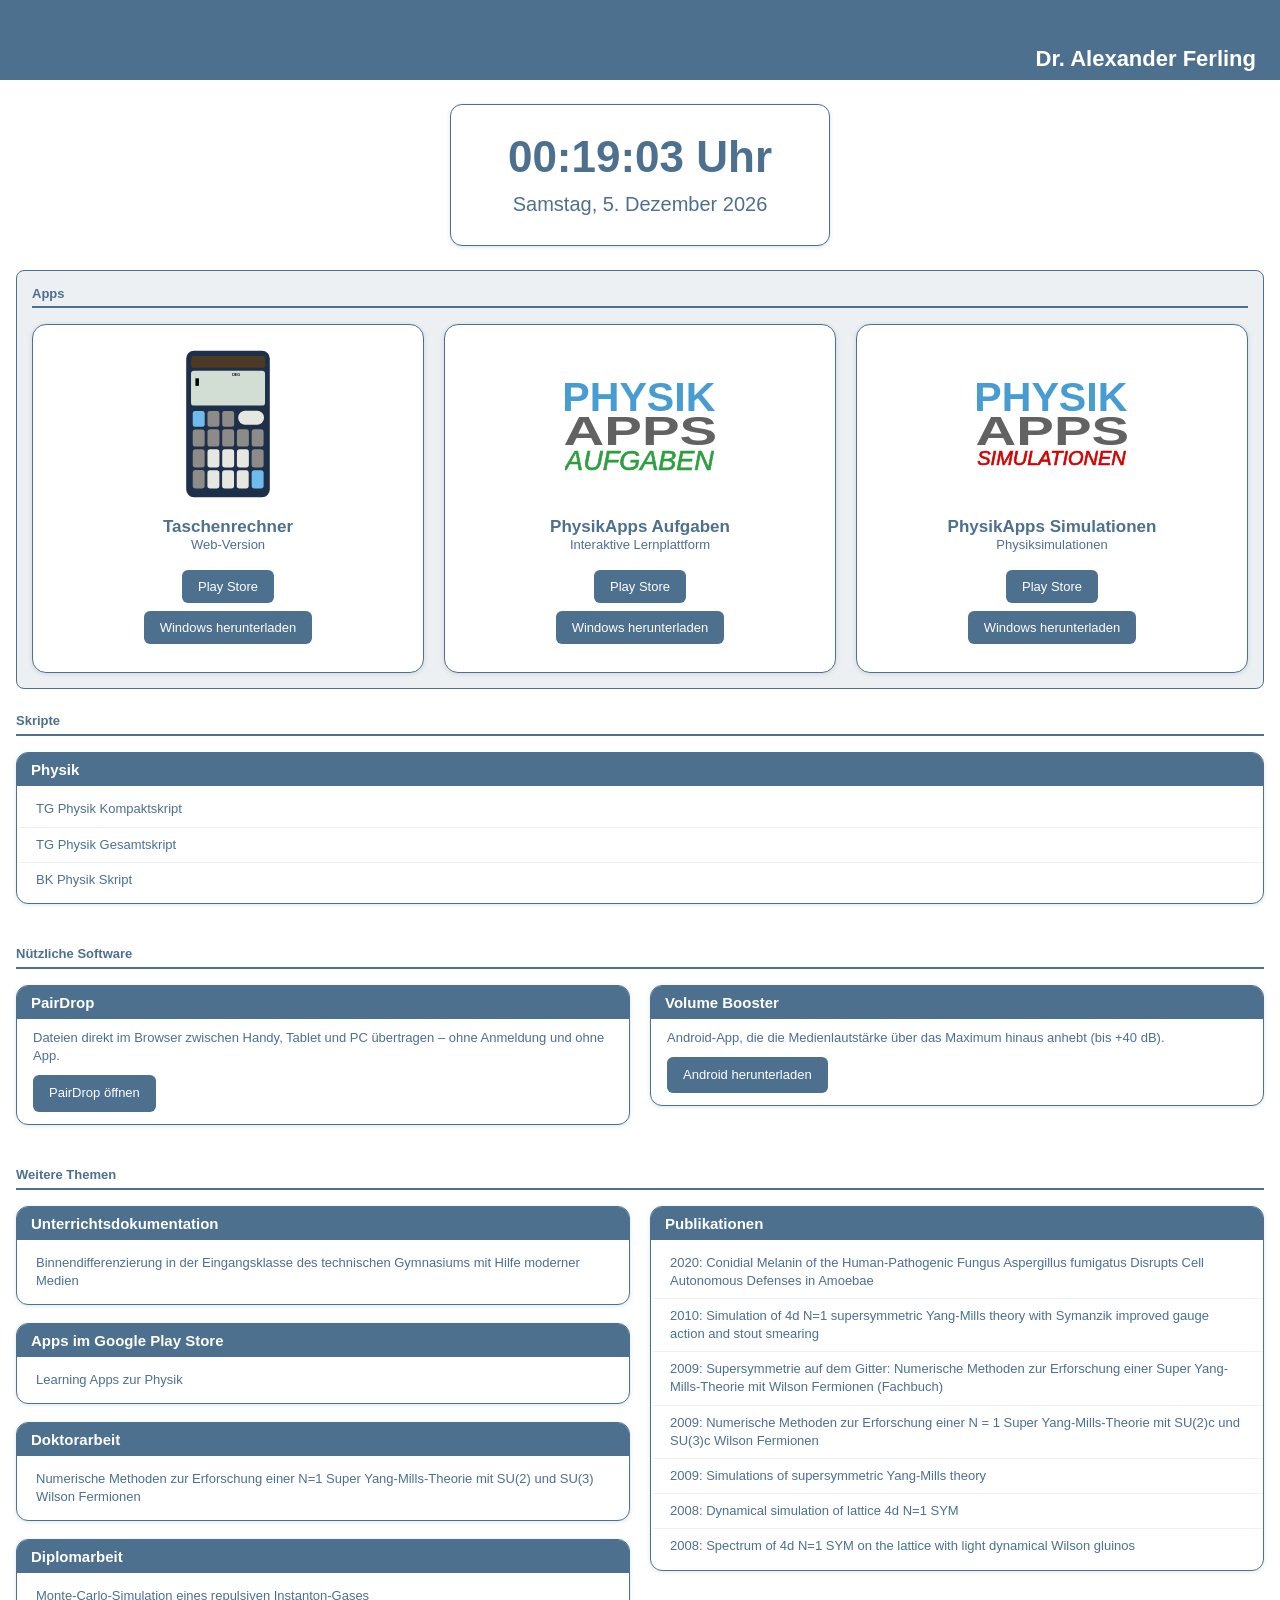
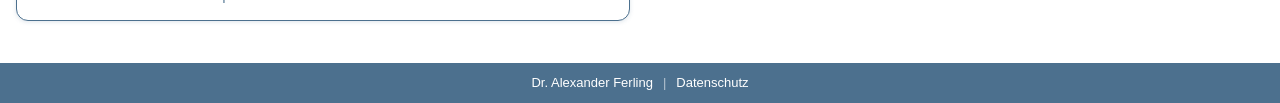
<file: index.html>
<!DOCTYPE html>
<html lang="de">
<head>
    <meta http-equiv="content-type" content="text/html; charset=UTF-8"><link rel="shortcut icon" href="html-assets/favicon.png" type="image/vnd.microsoft.icon">
    <meta charset="UTF-8">
    <meta name="viewport" content="width=device-width, initial-scale=1.0">
    <meta http-equiv="cache-control" content="no-cache">
    <title>Dr. Alexander Ferling</title>
    <!-- Styles der Dreikörper-Simulation -->
    <link href="./SIM_3Body/styles_startseite.css" rel="stylesheet" media="screen">
    <style>
        * { box-sizing: border-box; }
        body {
            margin: 0;
            padding: 0;
            font-family: Verdana, Arial, Geneva, Helvetica, sans-serif;
            color: #333;
            background: #ffffff;
        }

        /* Blaue Kopfleiste (bleibt beim Scrollen oben) */
        .site-header {
            position: sticky;
            top: 0;
            z-index: 1000;
            background-color: #4c708e;
            height: 80px;
            display: flex;
            align-items: flex-end;
            justify-content: flex-end;
            padding: 0 24px 8px 0;
        }
        .site-header .name {
            color: #ffffff;
            font-weight: bold;
            font-size: 22px;
            font-family: Verdana, Arial, Geneva, Helvetica, sans-serif;
        }

        /* Simulation: volle Breite, skaliert mit dem Fenster / Zoom */
        .sim-wrap {
            width: 100%;
            overflow: hidden;
        }
        .sim-wrap .ThreeBodyProblem-container { width: 100%; position: relative; }
        /* Canvas absolut an den Container-Ursprung binden, damit die Pfade
           (in Canvas-Koordinaten) und die Himmelskörper (absolut zum Container
           positioniert) exakt denselben Nullpunkt verwenden. Sonst sitzen die
           Planeten leicht neben der Spitze ihrer Bahn. */
        .sim-wrap .ThreeBodyProblem-canvas { width: 100%; position: absolute; top: 0; left: 0; }

        /* Apps-Kasten */
        .apps-section {
            background-color: #edf0f3;
            border: 1px solid #4c708e;
            padding: 15px;
            margin: 24px 16px;
            border-radius: 8px;
        }
        .apps-section > h2 {
            color: #4c708e;
            border-bottom: 2px solid #4c708e;
            padding-bottom: 5px;
            margin-top: 0;
        }
        .apps-grid {
            display: flex;
            flex-wrap: wrap;
            gap: 20px;
            margin-top: 16px;
        }
        /* Spalte, damit die Kachel die volle (fuer alle gleiche) Zellenhoehe fuellt */
        .app-card-cell { flex: 1 1 240px; display: flex; flex-direction: column; }
        .app-tile {
            background-color: #ffffff;
            border: 1px solid #4c708e;
            border-radius: 14px;
            padding: 24px 18px;
            box-shadow: 0 1px 5px rgba(76,112,142,0.2);
            min-height: 320px;
            text-align: center;
            flex: 1 1 auto;
        }
        .app-tile img { width: 150px; height: 150px; display: inline-block; }
        .app-tile .app-title { color: #4c708e; font-weight: bold; font-size: 17px; margin-top: 14px; }
        .app-tile .app-sub { font-size: 13px; color: #4c708e; }
        .app-btn {
            display: inline-block;
            margin: 4px;
            padding: 9px 16px;
            background-color: #4c708e;
            color: #ffffff;
            text-decoration: none;
            border-radius: 6px;
            font-size: 13px;
        }
        .app-btn:hover { background-color: #3c5b74; }
        a.app-link { text-decoration: none; display: flex; flex: 1 1 auto; }

        /* Inhaltsbereich */
        .content { margin: 24px 16px; }
        .content > h2 {
            color: #4c708e;
            border-bottom: 2px solid #4c708e;
            padding-bottom: 6px;
        }
        .themes {
            display: flex;
            flex-wrap: wrap;
            gap: 20px;
            align-items: flex-start;
            margin-top: 16px;
        }
        .theme-col { flex: 1 1 360px; min-width: 300px; }
        .theme-card {
            background: #ffffff;
            border: 1px solid #4c708e;
            border-radius: 12px;
            box-shadow: 0 1px 4px rgba(76,112,142,0.18);
            margin-bottom: 18px;
            overflow: hidden;
        }
        .theme-card h3 {
            margin: 0;
            background: #4c708e;
            color: #ffffff;
            font-size: 15px;
            padding: 10px 14px;
            font-weight: bold;
        }
        .theme-card ul { list-style: none; margin: 0; padding: 6px 0; }
        .theme-card li { margin: 0; }
        .theme-card li a {
            display: block;
            padding: 8px 16px;
            color: #4c708e;
            text-decoration: none;
            font-size: 13px;
            line-height: 1.4;
            border-left: 3px solid transparent;
            transition: background .12s;
        }
        .theme-card li a:hover { background: #edf0f3; border-left: 3px solid #4c708e; }
        .theme-card li + li a { border-top: 1px solid #eef2f5; }
        .theme-card .tool-body { padding: 10px 16px 12px; font-size: 13px; color: #4c708e; line-height: 1.4; }
        .theme-card .tool-body .app-btn { margin: 10px 0 0; }

        /* Blaue Fußleiste */
        .site-footer {
            background-color: #4c708e;
            height: 40px;
            display: flex;
            align-items: center;
            justify-content: center;
            color: #ffffff;
            font-size: 13px;
        }
        .site-footer a {
            color: #ffffff;
            text-decoration: none;
        }
        .site-footer a:hover { text-decoration: underline; }
        .site-footer .trenner { margin: 0 10px; opacity: 0.6; }
    </style>
</head>
<body>
    <!-- Kopf -->
    <div class="site-header">
        <span class="name">Dr. Alexander Ferling</span>
    </div>

    <!-- Uhr -->
    <div style="text-align: center; padding-top: 24px;">
        <button style="pointer-events: none; padding: 28px 48px; min-width: 380px; border: 1px solid #4c708e; background-color: #ffffff; border-radius: 12px; line-height: 1.5; box-shadow: 0 1px 4px rgba(76,112,142,0.2);">
            <span style="display: block; text-align: center; font-family: Verdana,Arial,Geneva,Helvetica,sans-serif;">
                <span id="uhrzeit" style="font-size: 44px; line-height: 1.1; font-weight: bold; color: #4c708e; display: block; white-space: nowrap;"></span>
                <span id="datum" style="font-size: 20px; line-height: 1.3; font-weight: normal; color: #4c708e; display: block; margin-top: 10px; white-space: nowrap;"></span>
            </span>
        </button>
    </div>
    <script>
    (function () {
        function zeigeUhrzeit() {
            var jetzt = new Date();
            // Europe/Berlin: stellt automatisch zwischen Winter- (CET) und Sommerzeit (CEST) um.
            var zeit = jetzt.toLocaleTimeString('de-DE', {
                timeZone: 'Europe/Berlin',
                hour: '2-digit',
                minute: '2-digit',
                second: '2-digit'
            });
            var datum = jetzt.toLocaleDateString('de-DE', {
                timeZone: 'Europe/Berlin',
                weekday: 'long',
                day: 'numeric',
                month: 'long',
                year: 'numeric'
            });
            var elZeit = document.getElementById('uhrzeit');
            var elDatum = document.getElementById('datum');
            if (elZeit) { elZeit.textContent = zeit + ' Uhr'; }
            if (elDatum) { elDatum.textContent = datum; }
        }
        zeigeUhrzeit();
        setInterval(zeigeUhrzeit, 1000);
    })();
    </script>

    <!-- Apps -->
    <div class="apps-section">
        <h2>Apps</h2>
        <div class="apps-grid">
            <!-- Schultaschenrechner -->
            <div class="app-card-cell">
                <div class="app-tile">
                    <a href="https://devlxf.github.io/taschenrechner/" target="_blank" title="Taschenrechner (Web-Version) öffnen">
                        <img src="./html-assets/Schultaschenrechner.svg" alt="Schultaschenrechner">
                    </a>
                    <div class="app-title">Taschenrechner</div>
                    <div class="app-sub" style="margin-bottom: 14px;">Web-Version</div>
                    <div><a class="app-btn" href="https://play.google.com/store/apps/details?id=com.alexanderferling.taschenrechner&amp;hl=de" target="_blank">Play Store</a></div>
                    <div><a class="app-btn" href="https://github.com/devlxf/taschenrechner/releases/latest/download/Taschenrechner.exe" target="_blank">Windows herunterladen</a></div>
                </div>
            </div>

            <!-- PhysikApps Aufgaben -->
            <div class="app-card-cell">
                <div class="app-tile">
                    <a href="https://devlxf.github.io/physikapps/" target="_blank" title="PhysikApps Aufgaben öffnen">
                        <img src="./html-assets/PhysikApps-Aufgaben.svg" alt="PhysikApps Aufgaben">
                    </a>
                    <div class="app-title">PhysikApps Aufgaben</div>
                    <div class="app-sub" style="margin-bottom: 14px;">Interaktive Lernplattform</div>
                    <div><a class="app-btn" href="https://play.google.com/store/apps/details?id=com.alexanderferling.physikapps&amp;hl=de" target="_blank">Play Store</a></div>
                    <div><a class="app-btn" href="https://github.com/devlxf/physikapps/releases/latest/download/PhysikApps-Aufgaben.exe" target="_blank">Windows herunterladen</a></div>
                </div>
            </div>

            <!-- PhysikApps Simulationen -->
            <div class="app-card-cell">
                <div class="app-tile">
                    <a href="https://devlxf.github.io/physikapps-simulationen/" target="_blank" title="PhysikApps Simulationen öffnen">
                        <img src="./html-assets/PhysikApps-Simulationen.svg" alt="PhysikApps Simulationen">
                    </a>
                    <div class="app-title">PhysikApps Simulationen</div>
                    <div class="app-sub" style="margin-bottom: 14px;">Physiksimulationen</div>
                    <div><a class="app-btn" href="https://play.google.com/store/apps/details?id=com.alexanderferling.neosim&amp;hl=de" target="_blank">Play Store</a></div>
                    <div><a class="app-btn" href="https://github.com/devlxf/physikapps-simulationen/releases/latest/download/PhysikApps-Simulationen.exe" target="_blank">Windows herunterladen</a></div>
                </div>
            </div>
        </div>
    </div>

    <!-- Skripte -->
    <div class="content">
        <h2>Skripte</h2>
        <div class="themes">
            <div class="theme-col">
                <div class="theme-card">
                    <h3>Physik</h3>
                    <ul>
                        <li><a href="https://github.com/devlxf/devlxf.github.io/releases/download/skripte/TG-Physik-Kompaktskript.pdf" title="PDF, 54 MB">TG Physik Kompaktskript</a></li>
                        <li><a href="https://github.com/devlxf/devlxf.github.io/releases/download/skripte/TG-Physik-Gesamtskript.pdf" title="PDF, 100 MB">TG Physik Gesamtskript</a></li>
                        <li><a href="https://github.com/devlxf/devlxf.github.io/releases/download/skripte/BK-Physik-Skript.pdf" title="PDF, 38 MB">BK Physik Skript</a></li>
                    </ul>
                </div>
            </div>
        </div>
    </div>

    <!-- Nützliche Software -->
    <div class="content">
        <h2>Nützliche Software</h2>
        <div class="themes">
            <div class="theme-col">
                <div class="theme-card">
                    <h3>PairDrop</h3>
                    <div class="tool-body">
                        Dateien direkt im Browser zwischen Handy, Tablet und PC übertragen – ohne Anmeldung und ohne App.
                        <div><a class="app-btn" href="https://pairdrop.net/" target="_blank">PairDrop öffnen</a></div>
                    </div>
                </div>
            </div>
            <div class="theme-col">
                <div class="theme-card">
                    <h3>Volume Booster</h3>
                    <div class="tool-body">
                        Android-App, die die Medienlautstärke über das Maximum hinaus anhebt (bis +40 dB).
                        <div><a class="app-btn" href="https://github.com/devlxf/devlxf.github.io/releases/download/software/VolumeBooster.apk" title="APK, 21 KB">Android herunterladen</a></div>
                    </div>
                </div>
            </div>
        </div>
    </div>

    <!-- Inhalt -->
    <div class="content">
        <h2>Weitere Themen</h2>
        <div class="themes">
            <div class="theme-col">
                <div class="theme-card">
                    <h3>Unterrichtsdokumentation</h3>
                    <ul>
                        <li><a href="./Files/Unterrichtsdokumentation.pdf" target="_blank">Binnendifferenzierung in der Eingangsklasse des technischen Gymnasiums mit Hilfe moderner Medien</a></li>
                    </ul>
                </div>
                <div class="theme-card">
                    <h3>Apps im Google Play Store</h3>
                    <ul>
                        <li><a href="https://play.google.com/store/apps/dev?id=7087839168759673845" target="_blank">Learning Apps zur Physik</a></li>
                    </ul>
                </div>
                <div class="theme-card">
                    <h3>Doktorarbeit</h3>
                    <ul>
                        <li><a href="./Files/diss_ferling.pdf" target="_top">Numerische Methoden zur Erforschung einer N=1 Super Yang-Mills-Theorie mit SU(2) und SU(3) Wilson Fermionen</a></li>
                    </ul>
                </div>
                <div class="theme-card">
                    <h3>Diplomarbeit</h3>
                    <ul>
                        <li><a href="./Files/ferling_diplom.pdf" target="_top">Monte-Carlo-Simulation eines repulsiven Instanton-Gases</a></li>
                    </ul>
                </div>
            </div>
            <div class="theme-col">
                <div class="theme-card">
                    <h3>Publikationen</h3>
                    <ul>
                        <li><a href="https://pubmed.ncbi.nlm.nih.gov/32457245/" target="_blank">2020: Conidial Melanin of the Human-Pathogenic Fungus Aspergillus fumigatus Disrupts Cell Autonomous Defenses in Amoebae</a></li>
                        <li><a href="http://arxiv.org/abs/1003.2073" target="_blank">2010: Simulation of 4d N=1 supersymmetric Yang-Mills theory with Symanzik improved gauge action and stout smearing</a></li>
                        <li><a href="http://www.amazon.de/Supersymmetrie-auf-dem-Gitter-Yang-Mills-Theorie/dp/3838110021/ref=sr_1_2?ie=UTF8&amp;s=books&amp;qid=1270497811&amp;sr=8-2" target="_blank">2009: Supersymmetrie auf dem Gitter: Numerische Methoden zur Erforschung einer Super Yang-Mills-Theorie mit Wilson Fermionen (Fachbuch)</a></li>
                        <li><a href="http://miami.uni-muenster.de/servlets/DocumentServlet?id=4844&amp;XSL.H_main=S_GLOBAL&amp;XSL.H_searchId=searchId" target="_blank">2009: Numerische Methoden zur Erforschung einer N = 1 Super Yang-Mills-Theorie mit SU(2)c und SU(3)c Wilson Fermionen</a></li>
                        <li><a href="http://arxiv.org/abs/0911.0595" target="_blank">2009: Simulations of supersymmetric Yang-Mills theory</a></li>
                        <li><a href="http://arxiv.org/abs/0811.1964" target="_blank">2008: Dynamical simulation of lattice 4d N=1 SYM</a></li>
                        <li><a href="http://arxiv.org/abs/0810.0144" target="_blank">2008: Spectrum of 4d N=1 SYM on the lattice with light dynamical Wilson gluinos</a></li>
                    </ul>
                </div>
            </div>
        </div>
    </div>

    <!-- Fuß -->
    <div class="site-footer">
        Dr. Alexander Ferling
        <span class="trenner">|</span>
        <a href="./datenschutz.html">Datenschutz</a>
    </div>
</body>
</html>
</file>
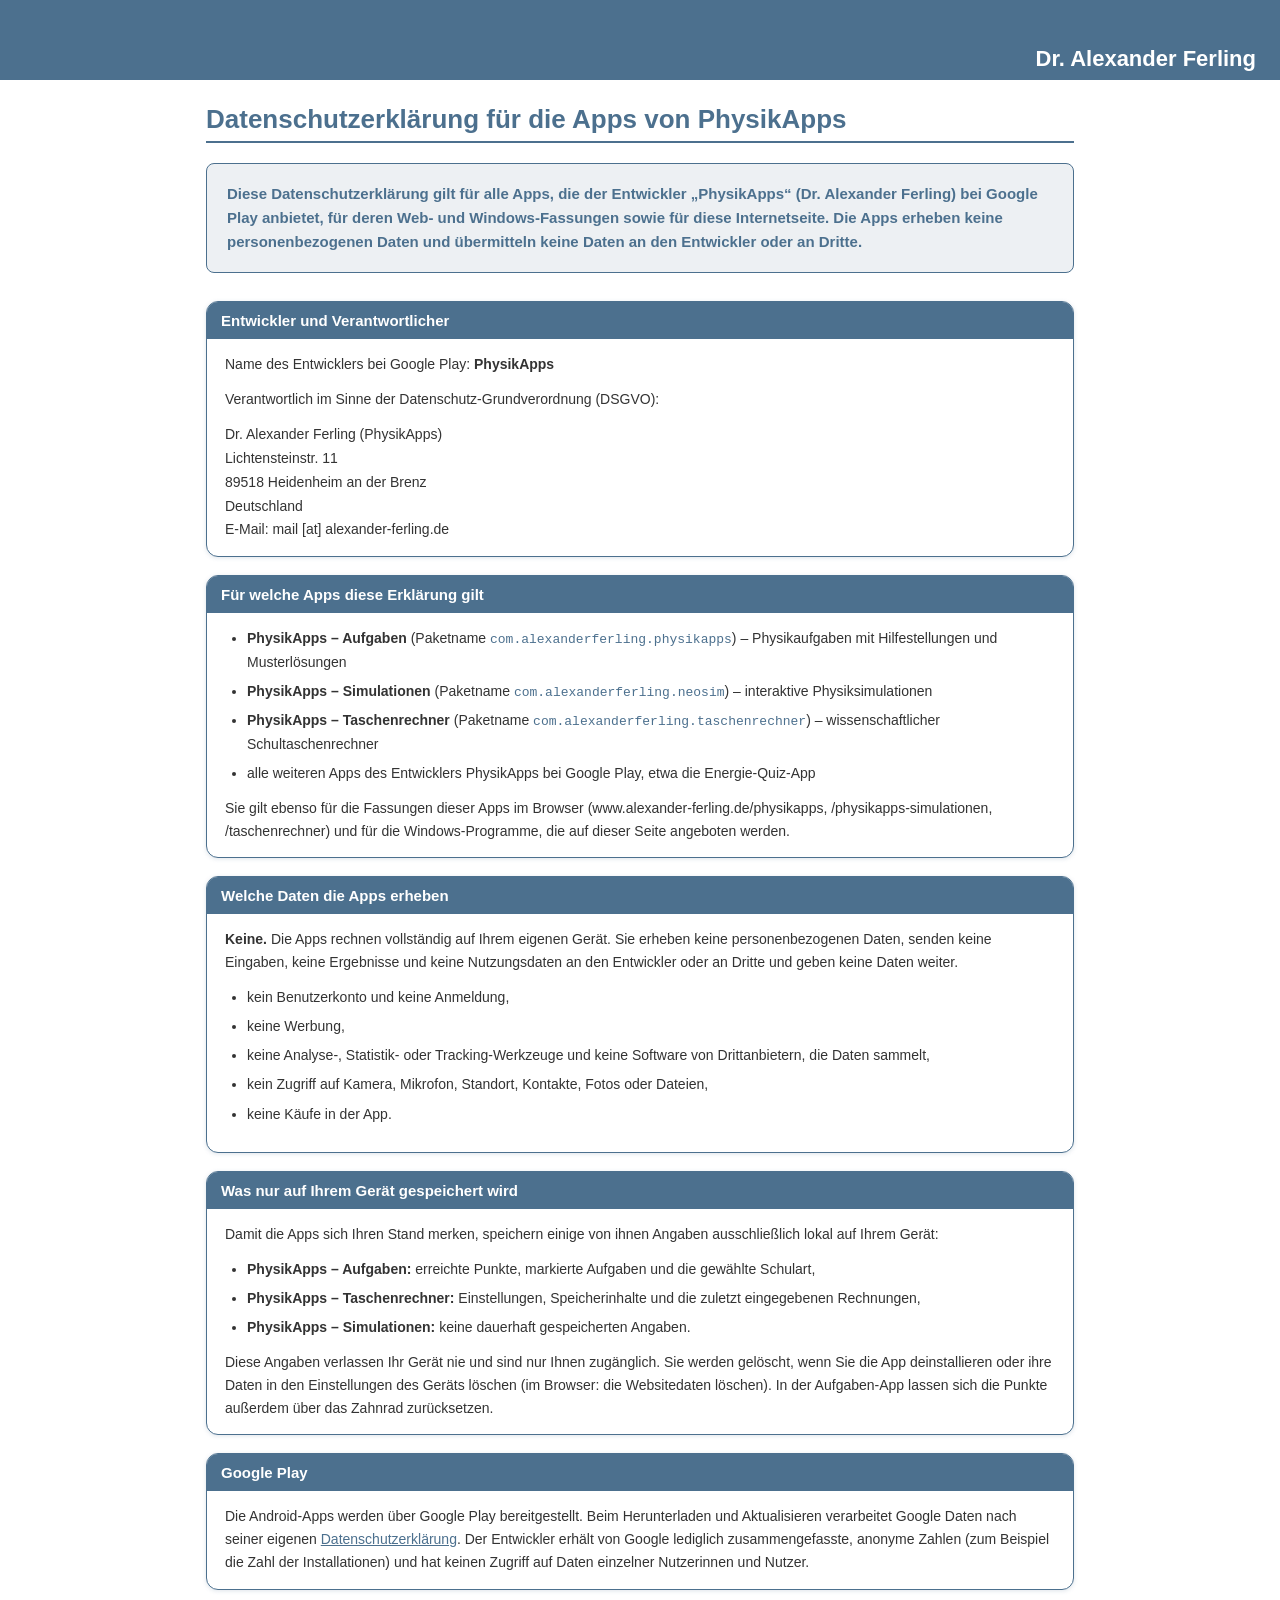
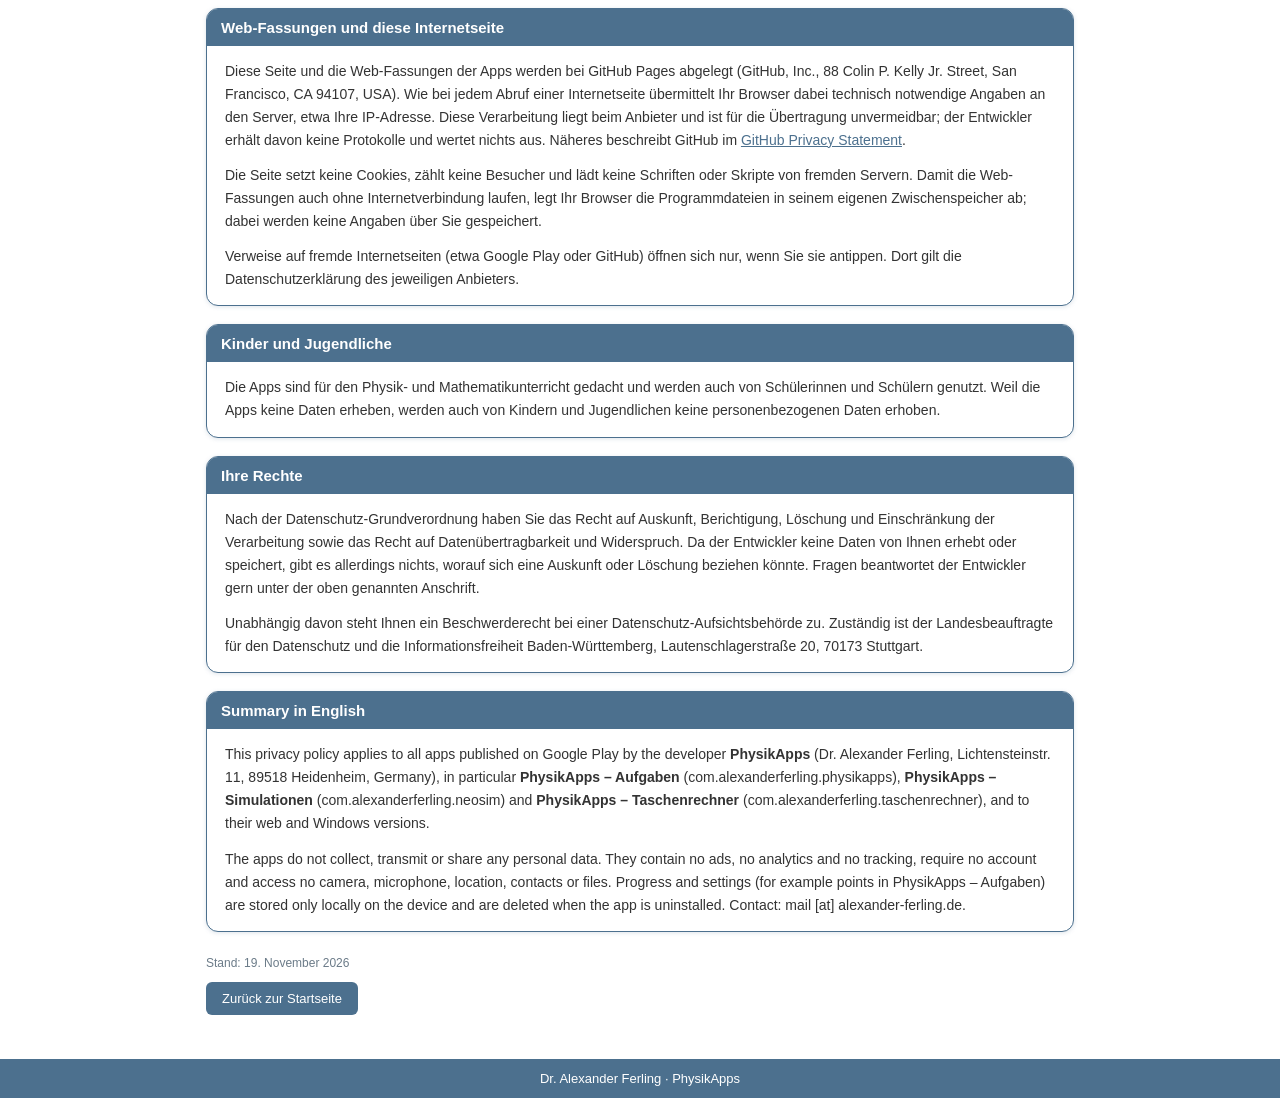
<file: datenschutz.html>
<!DOCTYPE html>
<html lang="de">
<head>
    <meta charset="UTF-8">
    <meta http-equiv="content-type" content="text/html; charset=UTF-8">
    <meta name="viewport" content="width=device-width, initial-scale=1.0">
    <meta name="robots" content="index, follow">
    <link rel="shortcut icon" href="html-assets/favicon.png" type="image/vnd.microsoft.icon">
    <title>Datenschutzerkl&auml;rung &ndash; PhysikApps (Dr. Alexander Ferling)</title>
    <style>
        * { box-sizing: border-box; }
        body {
            margin: 0;
            padding: 0;
            font-family: Verdana, Arial, Geneva, Helvetica, sans-serif;
            color: #333;
            background: #ffffff;
        }

        /* Blaue Kopfleiste (bleibt beim Scrollen oben) */
        .site-header {
            position: sticky;
            top: 0;
            z-index: 1000;
            background-color: #4c708e;
            height: 80px;
            display: flex;
            align-items: flex-end;
            justify-content: flex-end;
            padding: 0 24px 8px 0;
        }
        .site-header .name {
            color: #ffffff;
            font-weight: bold;
            font-size: 22px;
        }

        /* Inhaltsbereich */
        .content {
            margin: 24px auto;
            padding: 0 16px;
            max-width: 900px;
        }
        .content > h1 {
            color: #4c708e;
            border-bottom: 2px solid #4c708e;
            padding-bottom: 6px;
            font-size: 26px;
            margin-top: 8px;
        }

        /* Hervorgehobener Kasten mit der Kernaussage */
        .hinweis {
            background-color: #edf0f3;
            border: 1px solid #4c708e;
            border-radius: 8px;
            padding: 18px 20px;
            margin: 20px 0 28px 0;
            font-size: 15px;
            line-height: 1.6;
            color: #4c708e;
            font-weight: bold;
        }

        /* Karten wie auf der Startseite */
        .karte {
            background: #ffffff;
            border: 1px solid #4c708e;
            border-radius: 12px;
            box-shadow: 0 1px 4px rgba(76,112,142,0.18);
            margin-bottom: 18px;
            overflow: hidden;
        }
        .karte h2 {
            margin: 0;
            background: #4c708e;
            color: #ffffff;
            font-size: 15px;
            padding: 10px 14px;
            font-weight: bold;
        }
        .karte .text {
            padding: 14px 18px;
            font-size: 14px;
            line-height: 1.65;
        }
        .karte .text p { margin: 0 0 12px 0; }
        .karte .text p:last-child { margin-bottom: 0; }
        .karte .text ul { margin: 0 0 12px 0; padding-left: 22px; }
        .karte .text li { margin-bottom: 6px; }
        .karte .text a { color: #4c708e; }
        .karte .text code { font-size: 13px; color: #4c708e; }

        address {
            font-style: normal;
            line-height: 1.7;
        }

        .stand {
            font-size: 12px;
            color: #6b7b88;
            margin: 24px 0 8px 0;
        }
        .zurueck {
            display: inline-block;
            margin: 4px 0 20px 0;
            padding: 9px 16px;
            background-color: #4c708e;
            color: #ffffff;
            text-decoration: none;
            border-radius: 6px;
            font-size: 13px;
        }
        .zurueck:hover { background-color: #3c5b74; }

        /* Blaue Fußleiste */
        .site-footer {
            background-color: #4c708e;
            height: 40px;
            display: flex;
            align-items: center;
            justify-content: center;
            color: #ffffff;
            font-size: 13px;
        }
    </style>
</head>
<body>
    <!-- Kopf -->
    <div class="site-header">
        <span class="name">Dr. Alexander Ferling</span>
    </div>

    <div class="content">
        <h1>Datenschutzerkl&auml;rung f&uuml;r die Apps von PhysikApps</h1>

        <div class="hinweis">
            Diese Datenschutzerkl&auml;rung gilt f&uuml;r alle Apps, die der Entwickler
            &bdquo;PhysikApps&ldquo; (Dr. Alexander Ferling) bei Google Play anbietet,
            f&uuml;r deren Web- und Windows-Fassungen sowie f&uuml;r diese Internetseite.
            Die Apps erheben keine personenbezogenen Daten und &uuml;bermitteln keine Daten
            an den Entwickler oder an Dritte.
        </div>

        <div class="karte">
            <h2>Entwickler und Verantwortlicher</h2>
            <div class="text">
                <p>Name des Entwicklers bei Google Play: <strong>PhysikApps</strong></p>
                <p>Verantwortlich im Sinne der Datenschutz-Grundverordnung (DSGVO):</p>
                <address>
                    Dr. Alexander Ferling (PhysikApps)<br>
                    Lichtensteinstr. 11<br>
                    89518 Heidenheim an der Brenz<br>
                    Deutschland<br>
                    E-Mail: mail&#160;[at]&#160;alexander-ferling.de
                </address>
            </div>
        </div>

        <div class="karte">
            <h2>F&uuml;r welche Apps diese Erkl&auml;rung gilt</h2>
            <div class="text">
                <ul>
                    <li><strong>PhysikApps &ndash; Aufgaben</strong> (Paketname <code>com.alexanderferling.physikapps</code>)
                        &ndash; Physikaufgaben mit Hilfestellungen und Musterl&ouml;sungen</li>
                    <li><strong>PhysikApps &ndash; Simulationen</strong> (Paketname <code>com.alexanderferling.neosim</code>)
                        &ndash; interaktive Physiksimulationen</li>
                    <li><strong>PhysikApps &ndash; Taschenrechner</strong> (Paketname <code>com.alexanderferling.taschenrechner</code>)
                        &ndash; wissenschaftlicher Schultaschenrechner</li>
                    <li>alle weiteren Apps des Entwicklers PhysikApps bei Google Play, etwa die Energie-Quiz-App</li>
                </ul>
                <p>
                    Sie gilt ebenso f&uuml;r die Fassungen dieser Apps im Browser
                    (www.alexander-ferling.de/physikapps, /physikapps-simulationen, /taschenrechner)
                    und f&uuml;r die Windows-Programme, die auf dieser Seite angeboten werden.
                </p>
            </div>
        </div>

        <div class="karte">
            <h2>Welche Daten die Apps erheben</h2>
            <div class="text">
                <p>
                    <strong>Keine.</strong> Die Apps rechnen vollst&auml;ndig auf Ihrem eigenen Ger&auml;t.
                    Sie erheben keine personenbezogenen Daten, senden keine Eingaben, keine Ergebnisse
                    und keine Nutzungsdaten an den Entwickler oder an Dritte und geben keine Daten weiter.
                </p>
                <ul>
                    <li>kein Benutzerkonto und keine Anmeldung,</li>
                    <li>keine Werbung,</li>
                    <li>keine Analyse-, Statistik- oder Tracking-Werkzeuge und keine Software von Drittanbietern, die Daten sammelt,</li>
                    <li>kein Zugriff auf Kamera, Mikrofon, Standort, Kontakte, Fotos oder Dateien,</li>
                    <li>keine K&auml;ufe in der App.</li>
                </ul>
            </div>
        </div>

        <div class="karte">
            <h2>Was nur auf Ihrem Ger&auml;t gespeichert wird</h2>
            <div class="text">
                <p>Damit die Apps sich Ihren Stand merken, speichern einige von ihnen Angaben ausschlie&szlig;lich lokal auf Ihrem Ger&auml;t:</p>
                <ul>
                    <li><strong>PhysikApps &ndash; Aufgaben:</strong> erreichte Punkte, markierte Aufgaben und die gew&auml;hlte Schulart,</li>
                    <li><strong>PhysikApps &ndash; Taschenrechner:</strong> Einstellungen, Speicherinhalte und die zuletzt eingegebenen Rechnungen,</li>
                    <li><strong>PhysikApps &ndash; Simulationen:</strong> keine dauerhaft gespeicherten Angaben.</li>
                </ul>
                <p>
                    Diese Angaben verlassen Ihr Ger&auml;t nie und sind nur Ihnen zug&auml;nglich. Sie werden
                    gel&ouml;scht, wenn Sie die App deinstallieren oder ihre Daten in den Einstellungen des
                    Ger&auml;ts l&ouml;schen (im Browser: die Websitedaten l&ouml;schen). In der Aufgaben-App lassen
                    sich die Punkte au&szlig;erdem &uuml;ber das Zahnrad zur&uuml;cksetzen.
                </p>
            </div>
        </div>

        <div class="karte">
            <h2>Google Play</h2>
            <div class="text">
                <p>
                    Die Android-Apps werden &uuml;ber Google Play bereitgestellt. Beim Herunterladen und
                    Aktualisieren verarbeitet Google Daten nach seiner eigenen
                    <a href="https://policies.google.com/privacy?hl=de" target="_blank" rel="noopener">Datenschutzerkl&auml;rung</a>.
                    Der Entwickler erh&auml;lt von Google lediglich zusammengefasste, anonyme Zahlen
                    (zum Beispiel die Zahl der Installationen) und hat keinen Zugriff auf Daten
                    einzelner Nutzerinnen und Nutzer.
                </p>
            </div>
        </div>

        <div class="karte">
            <h2>Web-Fassungen und diese Internetseite</h2>
            <div class="text">
                <p>
                    Diese Seite und die Web-Fassungen der Apps werden bei GitHub Pages abgelegt (GitHub, Inc.,
                    88 Colin P. Kelly Jr. Street, San Francisco, CA 94107, USA). Wie bei jedem Abruf einer
                    Internetseite &uuml;bermittelt Ihr Browser dabei technisch notwendige Angaben an den Server,
                    etwa Ihre IP-Adresse. Diese Verarbeitung liegt beim Anbieter und ist f&uuml;r die &Uuml;bertragung
                    unvermeidbar; der Entwickler erh&auml;lt davon keine Protokolle und wertet nichts aus. N&auml;heres
                    beschreibt GitHub im
                    <a href="https://docs.github.com/de/site-policy/privacy-policies/github-general-privacy-statement" target="_blank" rel="noopener">GitHub Privacy Statement</a>.
                </p>
                <p>
                    Die Seite setzt keine Cookies, z&auml;hlt keine Besucher und l&auml;dt keine Schriften oder Skripte
                    von fremden Servern. Damit die Web-Fassungen auch ohne Internetverbindung laufen, legt Ihr
                    Browser die Programmdateien in seinem eigenen Zwischenspeicher ab; dabei werden keine
                    Angaben &uuml;ber Sie gespeichert.
                </p>
                <p>
                    Verweise auf fremde Internetseiten (etwa Google Play oder GitHub) &ouml;ffnen sich nur, wenn Sie
                    sie antippen. Dort gilt die Datenschutzerkl&auml;rung des jeweiligen Anbieters.
                </p>
            </div>
        </div>

        <div class="karte">
            <h2>Kinder und Jugendliche</h2>
            <div class="text">
                <p>
                    Die Apps sind f&uuml;r den Physik- und Mathematikunterricht gedacht und werden auch von
                    Sch&uuml;lerinnen und Sch&uuml;lern genutzt. Weil die Apps keine Daten erheben, werden auch von
                    Kindern und Jugendlichen keine personenbezogenen Daten erhoben.
                </p>
            </div>
        </div>

        <div class="karte">
            <h2>Ihre Rechte</h2>
            <div class="text">
                <p>
                    Nach der Datenschutz-Grundverordnung haben Sie das Recht auf Auskunft,
                    Berichtigung, L&ouml;schung und Einschr&auml;nkung der Verarbeitung sowie das
                    Recht auf Daten&uuml;bertragbarkeit und Widerspruch. Da der Entwickler keine Daten von
                    Ihnen erhebt oder speichert, gibt es allerdings nichts, worauf sich eine
                    Auskunft oder L&ouml;schung beziehen k&ouml;nnte. Fragen beantwortet der Entwickler gern
                    unter der oben genannten Anschrift.
                </p>
                <p>
                    Unabh&auml;ngig davon steht Ihnen ein Beschwerderecht bei einer
                    Datenschutz-Aufsichtsbeh&ouml;rde zu. Zust&auml;ndig ist der Landesbeauftragte
                    f&uuml;r den Datenschutz und die Informationsfreiheit Baden-W&uuml;rttemberg,
                    Lautenschlagerstra&szlig;e 20, 70173 Stuttgart.
                </p>
            </div>
        </div>

        <div class="karte" lang="en">
            <h2>Summary in English</h2>
            <div class="text">
                <p>
                    This privacy policy applies to all apps published on Google Play by the developer
                    <strong>PhysikApps</strong> (Dr. Alexander Ferling, Lichtensteinstr. 11, 89518 Heidenheim,
                    Germany), in particular <strong>PhysikApps &ndash; Aufgaben</strong>
                    (com.alexanderferling.physikapps), <strong>PhysikApps &ndash; Simulationen</strong>
                    (com.alexanderferling.neosim) and <strong>PhysikApps &ndash; Taschenrechner</strong>
                    (com.alexanderferling.taschenrechner), and to their web and Windows versions.
                </p>
                <p>
                    The apps do not collect, transmit or share any personal data. They contain no ads, no
                    analytics and no tracking, require no account and access no camera, microphone, location,
                    contacts or files. Progress and settings (for example points in PhysikApps &ndash; Aufgaben)
                    are stored only locally on the device and are deleted when the app is uninstalled.
                    Contact: mail&#160;[at]&#160;alexander-ferling.de.
                </p>
            </div>
        </div>

        <p class="stand">Stand: 19. November 2026</p>
        <a class="zurueck" href="./index.html">Zur&uuml;ck zur Startseite</a>
    </div>

    <!-- Fuß -->
    <div class="site-footer">
        Dr. Alexander Ferling &middot; PhysikApps
    </div>
</body>
</html>
</file>
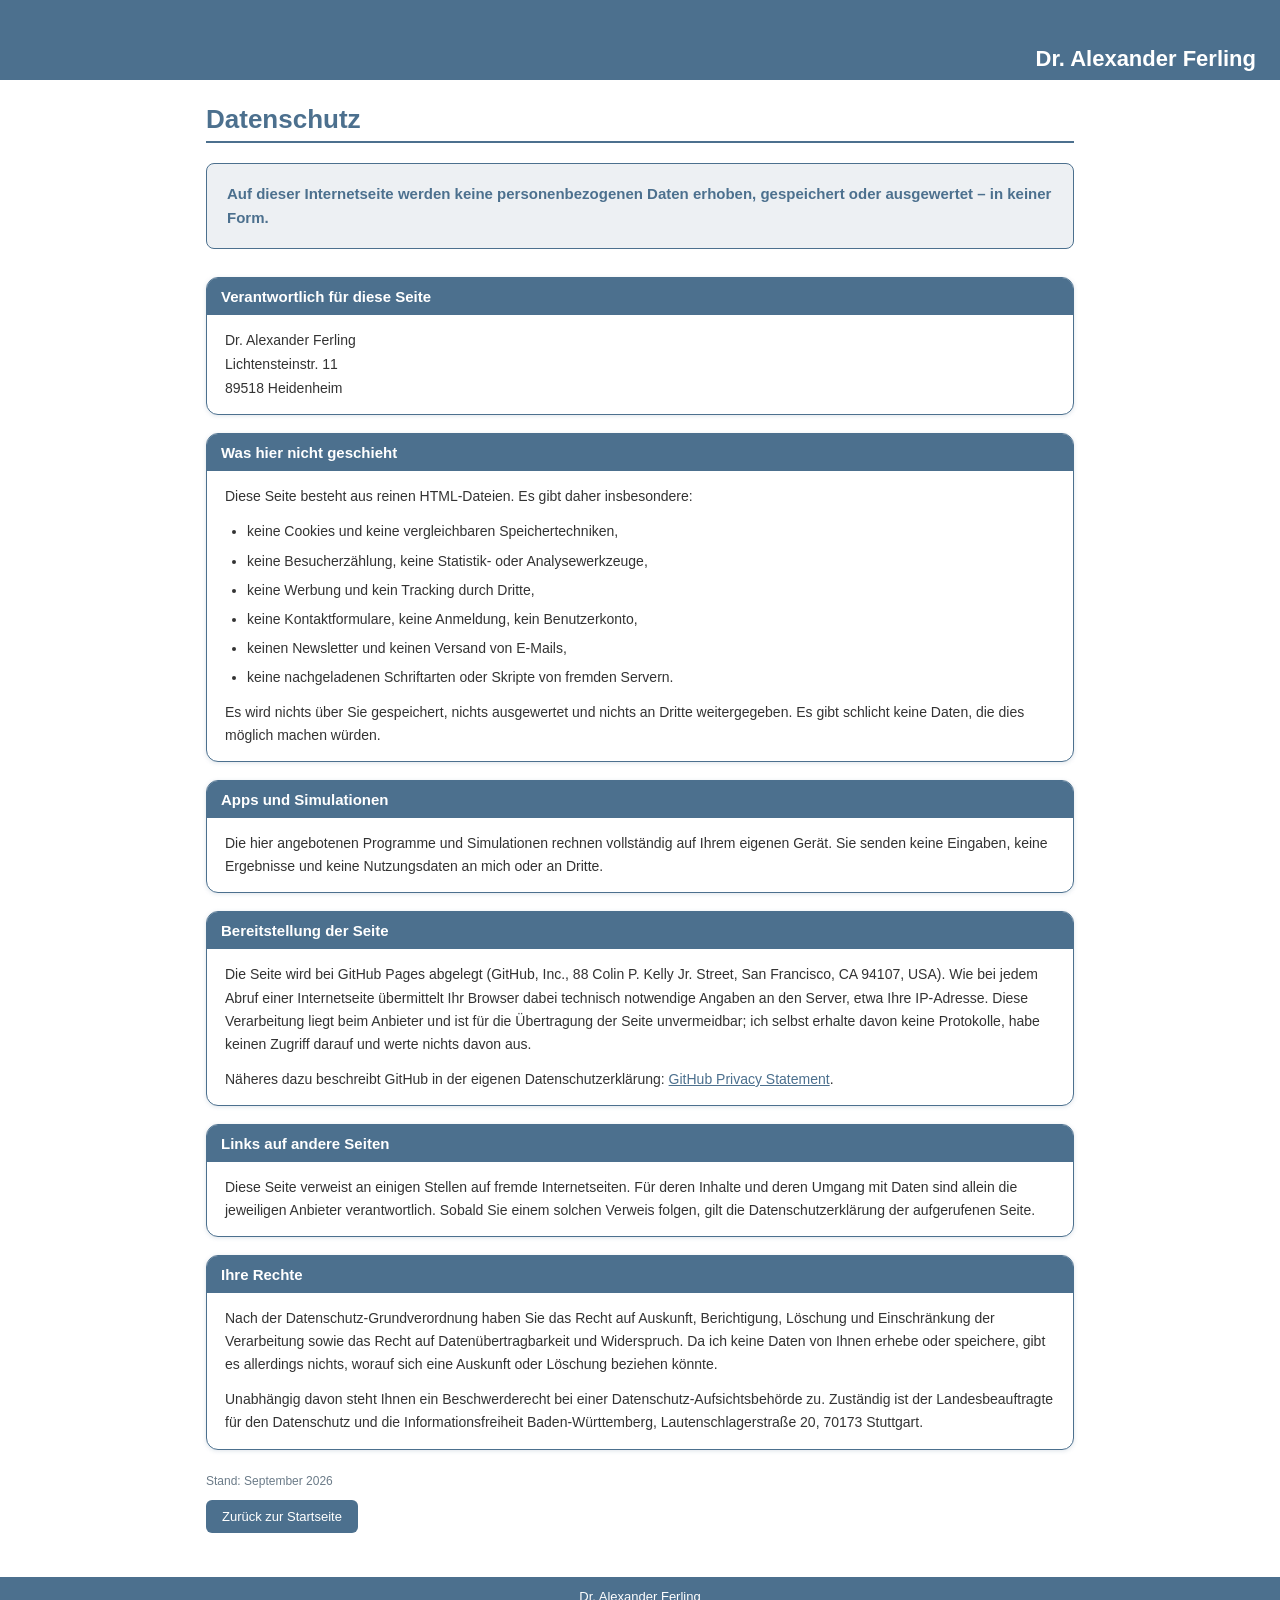
<file: DGSVO.html>
<!DOCTYPE html>
<html lang="de">
<head>
    <meta charset="UTF-8">
    <meta http-equiv="content-type" content="text/html; charset=UTF-8">
    <meta name="viewport" content="width=device-width, initial-scale=1.0">
    <meta name="robots" content="index, follow">
    <link rel="shortcut icon" href="html-assets/favicon.png" type="image/vnd.microsoft.icon">
    <title>Datenschutz &ndash; Dr. Alexander Ferling</title>
    <style>
        * { box-sizing: border-box; }
        body {
            margin: 0;
            padding: 0;
            font-family: Verdana, Arial, Geneva, Helvetica, sans-serif;
            color: #333;
            background: #ffffff;
        }

        /* Blaue Kopfleiste (bleibt beim Scrollen oben) */
        .site-header {
            position: sticky;
            top: 0;
            z-index: 1000;
            background-color: #4c708e;
            height: 80px;
            display: flex;
            align-items: flex-end;
            justify-content: flex-end;
            padding: 0 24px 8px 0;
        }
        .site-header .name {
            color: #ffffff;
            font-weight: bold;
            font-size: 22px;
        }

        /* Inhaltsbereich */
        .content {
            margin: 24px auto;
            padding: 0 16px;
            max-width: 900px;
        }
        .content > h1 {
            color: #4c708e;
            border-bottom: 2px solid #4c708e;
            padding-bottom: 6px;
            font-size: 26px;
            margin-top: 8px;
        }

        /* Hervorgehobener Kasten mit der Kernaussage */
        .hinweis {
            background-color: #edf0f3;
            border: 1px solid #4c708e;
            border-radius: 8px;
            padding: 18px 20px;
            margin: 20px 0 28px 0;
            font-size: 15px;
            line-height: 1.6;
            color: #4c708e;
            font-weight: bold;
        }

        /* Karten wie auf der Startseite */
        .karte {
            background: #ffffff;
            border: 1px solid #4c708e;
            border-radius: 12px;
            box-shadow: 0 1px 4px rgba(76,112,142,0.18);
            margin-bottom: 18px;
            overflow: hidden;
        }
        .karte h2 {
            margin: 0;
            background: #4c708e;
            color: #ffffff;
            font-size: 15px;
            padding: 10px 14px;
            font-weight: bold;
        }
        .karte .text {
            padding: 14px 18px;
            font-size: 14px;
            line-height: 1.65;
        }
        .karte .text p { margin: 0 0 12px 0; }
        .karte .text p:last-child { margin-bottom: 0; }
        .karte .text ul { margin: 0 0 12px 0; padding-left: 22px; }
        .karte .text li { margin-bottom: 6px; }
        .karte .text a { color: #4c708e; }

        address {
            font-style: normal;
            line-height: 1.7;
        }

        .stand {
            font-size: 12px;
            color: #6b7b88;
            margin: 24px 0 8px 0;
        }
        .zurueck {
            display: inline-block;
            margin: 4px 0 20px 0;
            padding: 9px 16px;
            background-color: #4c708e;
            color: #ffffff;
            text-decoration: none;
            border-radius: 6px;
            font-size: 13px;
        }
        .zurueck:hover { background-color: #3c5b74; }

        /* Blaue Fußleiste */
        .site-footer {
            background-color: #4c708e;
            height: 40px;
            display: flex;
            align-items: center;
            justify-content: center;
            color: #ffffff;
            font-size: 13px;
        }
    </style>
</head>
<body>
    <!-- Kopf -->
    <div class="site-header">
        <span class="name">Dr. Alexander Ferling</span>
    </div>

    <div class="content">
        <h1>Datenschutz</h1>

        <div class="hinweis">
            Auf dieser Internetseite werden keine personenbezogenen Daten erhoben,
            gespeichert oder ausgewertet &ndash; in keiner Form.
        </div>

        <div class="karte">
            <h2>Verantwortlich f&uuml;r diese Seite</h2>
            <div class="text">
                <address>
                    Dr. Alexander Ferling<br>
                    Lichtensteinstr. 11<br>
                    89518 Heidenheim
                </address>
            </div>
        </div>

        <div class="karte">
            <h2>Was hier nicht geschieht</h2>
            <div class="text">
                <p>Diese Seite besteht aus reinen HTML-Dateien. Es gibt daher insbesondere:</p>
                <ul>
                    <li>keine Cookies und keine vergleichbaren Speichertechniken,</li>
                    <li>keine Besucherz&auml;hlung, keine Statistik- oder Analysewerkzeuge,</li>
                    <li>keine Werbung und kein Tracking durch Dritte,</li>
                    <li>keine Kontaktformulare, keine Anmeldung, kein Benutzerkonto,</li>
                    <li>keinen Newsletter und keinen Versand von E-Mails,</li>
                    <li>keine nachgeladenen Schriftarten oder Skripte von fremden Servern.</li>
                </ul>
                <p>
                    Es wird nichts &uuml;ber Sie gespeichert, nichts ausgewertet und nichts
                    an Dritte weitergegeben. Es gibt schlicht keine Daten, die dies
                    m&ouml;glich machen w&uuml;rden.
                </p>
            </div>
        </div>

        <div class="karte">
            <h2>Apps und Simulationen</h2>
            <div class="text">
                <p>
                    Die hier angebotenen Programme und Simulationen rechnen vollst&auml;ndig
                    auf Ihrem eigenen Ger&auml;t. Sie senden keine Eingaben, keine Ergebnisse
                    und keine Nutzungsdaten an mich oder an Dritte.
                </p>
            </div>
        </div>

        <div class="karte">
            <h2>Bereitstellung der Seite</h2>
            <div class="text">
                <p>
                    Die Seite wird bei GitHub Pages abgelegt (GitHub, Inc., 88 Colin P. Kelly Jr.
                    Street, San Francisco, CA 94107, USA). Wie bei jedem Abruf einer Internetseite
                    &uuml;bermittelt Ihr Browser dabei technisch notwendige Angaben an den Server,
                    etwa Ihre IP-Adresse. Diese Verarbeitung liegt beim Anbieter und ist f&uuml;r
                    die &Uuml;bertragung der Seite unvermeidbar; ich selbst erhalte davon keine
                    Protokolle, habe keinen Zugriff darauf und werte nichts davon aus.
                </p>
                <p>
                    N&auml;heres dazu beschreibt GitHub in der eigenen Datenschutzerkl&auml;rung:
                    <a href="https://docs.github.com/de/site-policy/privacy-policies/github-general-privacy-statement" target="_blank" rel="noopener">GitHub Privacy Statement</a>.
                </p>
            </div>
        </div>

        <div class="karte">
            <h2>Links auf andere Seiten</h2>
            <div class="text">
                <p>
                    Diese Seite verweist an einigen Stellen auf fremde Internetseiten. F&uuml;r
                    deren Inhalte und deren Umgang mit Daten sind allein die jeweiligen Anbieter
                    verantwortlich. Sobald Sie einem solchen Verweis folgen, gilt die
                    Datenschutzerkl&auml;rung der aufgerufenen Seite.
                </p>
            </div>
        </div>

        <div class="karte">
            <h2>Ihre Rechte</h2>
            <div class="text">
                <p>
                    Nach der Datenschutz-Grundverordnung haben Sie das Recht auf Auskunft,
                    Berichtigung, L&ouml;schung und Einschr&auml;nkung der Verarbeitung sowie das
                    Recht auf Daten&uuml;bertragbarkeit und Widerspruch. Da ich keine Daten von
                    Ihnen erhebe oder speichere, gibt es allerdings nichts, worauf sich eine
                    Auskunft oder L&ouml;schung beziehen k&ouml;nnte.
                </p>
                <p>
                    Unabh&auml;ngig davon steht Ihnen ein Beschwerderecht bei einer
                    Datenschutz-Aufsichtsbeh&ouml;rde zu. Zust&auml;ndig ist der Landesbeauftragte
                    f&uuml;r den Datenschutz und die Informationsfreiheit Baden-W&uuml;rttemberg,
                    Lautenschlagerstra&szlig;e 20, 70173 Stuttgart.
                </p>
            </div>
        </div>

        <p class="stand">Stand: September 2026</p>
        <a class="zurueck" href="./index.html">Zur&uuml;ck zur Startseite</a>
    </div>

    <!-- Fuß -->
    <div class="site-footer">
        Dr. Alexander Ferling
    </div>
</body>
</html>
</file>
<file: SIM_3Body/styles_startseite.css>
.print { display : none }
.bg_teaserprint { display : none }
body  { background-color: white }
.kopf1  { background-color: #4c708e; border-bottom: 1px solid #c9d4dd }
.kopf2          { background: url(http://alexander-ferling.de/motiv_startseite.jpg) repeat 0px 0px }
.kopf3   { background-color: #4c708e; border-top: 1px solid #c9d4dd }
.navx  { }
.nav1  { background-color: #b1c558; font-family: Verdana, Arial, Geneva, Helvetica; font-size: 12px; border-right: 1px solid white }
.nav2  { background-color: #b1c558 }  
.nav3  { background-color: #b1c558 }
.nav4  { background-color: #b1c558 }
.nav5  { background-color: #b1c558 }
.typoheadbox    { color: #8b0000; font-weight: bold; font-size: 11px; font-family: Verdana, Arial, Geneva, Helvetica; letter-spacing: 1px }
.typominitext     { color: black; font-size: 10px; line-height: 13px; font-family: Verdana, Arial, Geneva, Helvetica }
.typotext      { font-size: 11px; line-height: 16px; font-family: Verdana, Arial, Geneva, Helvetica }
.bodytext      { font-size: 12px; line-height: 16px; font-family: Verdana, Arial, Geneva, Helvetica }
.typobold { font-weight: bold }
.typowhite { color: white }
.formtextfield      { color: black; font-size: 11px; font-family: Verdana, Arial, Geneva, Helvetica; border: solid 1px #4c708e; height: 15px }
.formpulldown { color: #3f5e77; font-size: 11px; font-family: Verdana, Arial, Geneva, Helvetica; border: solid 1px #4c708e; }
.formlistenfeld { color: #3f5e77; font-size: 11px; font-family: Verdana, Arial, Geneva, Helvetica; border: solid 1px #4c708e; }
.formtextarea { color: black; font-size: 11px; font-family: Verdana, Arial, Geneva, Helvetica; border: solid 1px #4c708e; }
.formsysbutton    { color: white; font-weight: bold; font-size: 11px; font-family: Verdana, Arial, Geneva, Helvetica; background-color: #4c708e; border-style: solid; border-width: 1px; border-color: #608db3 #000 #000 #608db3; height: 15px }
a  { color: #3f5e77; text-decoration: none }
a:hover { color: #4c708e; text-decoration: underline }
.A { background-color: white }
.B { background-color: #4c708e }
.C   { background-color: #c9d4dd; border-bottom: 1px dotted #4c708e }
.D { background-color: white }
.E   { background-color: #edf0f3; border-right: 1px dotted #4c708e; border-left: 1px dotted #4c708e }
.F   { background-color: white }
.G { background-color: white }
.H { background-color: #4c708e }
.I { background-color: white }
.J { background-color: white }
.K  { background-color: #edf0f3; border-right: 1px dotted #4c708e; border-left: 1px dotted #4c708e }
.L { background-color: white }
.M { background-color: #e4e9ee }
h1 { font-weight: bold; font-size: 15px; line-height: 18px; font-family: Verdana, Arial, Geneva, Helvetica }
h2 { font-weight: bold; font-size: 13px; line-height: 15px; font-family: Verdana, Arial, Geneva, Helvetica }
h3 { font-weight: bold; font-size: 11px; line-height: 13px; font-family: Verdana, Arial, Geneva, Helvetica }
h4  { color: #8b0000; font-weight: bold; font-size: 11px; font-family: Verdana, Arial, Geneva, Helvetica; letter-spacing: 1px; margin-bottom: -5px; border-bottom: 1px solid #8b0000 }
.bg_teaser   { border-bottom: 1px solid #a5b7c6 }
.bg_teaserbild   { border-bottom: 1px solid #a5b7c6 }
ul { font-size: 12px; line-height: 16px; font-family: Verdana, Arial, Geneva, Helvetica; list-style-type: square; list-style-position: outside }
ol { font-size: 11px; line-height: 16px; font-family: Verdana, Arial, Geneva, Helvetica; list-style-type: decimal; list-style-position: outside }
li { font-size: 12px; line-height: 16px; font-family: Verdana, Arial, Geneva, Helvetica; margin-bottom: 3px }
hr { color: #4C708E; height: 1px }
.tab1 { background-color: #4C708E }
.tab2 { background-color: #819BB0 }
.tab3 { background-color: #A5B7C6 }
.tab4 { background-color: #C9D4DD }
.tab5 { background-color: #EDF0F3 }













.ThreeBodyProblem-hasTopMarginSmall {
  margin-top: 5px;
}

.ThreeBodyProblem-hasNegativeBottomMarginNormal {
  margin-bottom: -10px;
}

/*
  Elements
  --------
*/

.ThreeBodyProblem-alert {
  color: red;
  border: 1px solid red;
  background: #ffeeee;
  padding: 5px;
}

.ThreeBodyProblem-container {
  background-color: #000000;
  position: relative;
  height: 700px;
  background-image: url("starry_night.png");
  background-position: center bottom;
  background-repeat: repeat;
  background-size: 874px 780px;
}

.ThreeBodyProblem-isTextCentered { text-align: center; }
.ThreeBodyProblem-isHiddenBlock { display: none; }


.ThreeBodyProblem-centerOfMass {
  position: relative;
  width: 11px;
  top: 50%;
  left: 50%;
  margin-left: -5.5px;
  margin-top: -5.5px;
  z-index: 800;
}

.ThreeBodyProblem-earth,
.ThreeBodyProblem-jupiter,
.ThreeBodyProblem-sun {
  position: absolute;
  width: 60px;
  top: -1000px;
  left: -1100px;
  z-index: 800;
}

.ThreeBodyProblem-bodyImage {
  position: absolute;
  width: 100%;
  top: 0px;
  left: 0px;
}

.ThreeBodyProblem-spin {
  -webkit-animation:spin .5s linear infinite;
  -moz-animation:spin .5s linear infinite;
  animation:spin .5s linear infinite;
}

@-moz-keyframes spin { 100% { -moz-transform: rotate(-360deg); } }
@-webkit-keyframes spin { 100% { -webkit-transform: rotate(-360deg); } }
@keyframes spin { 100% { -webkit-transform: rotate(-360deg); transform:rotate(-360deg); } }

.ThreeBodyProblem-canvas { display: block; }

/* Prevent browser from showing selection when the element is touched */
.isUnselectable {
  -webkit-touch-callout: none;
  -webkit-user-select: none; /* Chrome/Safari */
  -moz-user-select: none; /* Firefox */
  -ms-user-select: none; /* IE10+ */
  -o-user-select: none;
  user-select: none;
  -webkit-tap-highlight-color: rgba(0, 0, 0, 0)
}

/*
  Hud display
  ---------
*/

.ThreeBodyProblem-hudContainer {
  position: absolute;
  height: 100%;
  width: 100%;
  z-index: 1001;
  left: 0;
  top: 0;
}

.ThreeBodyProblem-hudContainerChild {
  position: relative;
  width: 100%;
  height: 100%;
  max-width: 700px;
  margin-left: auto;
  margin-right: auto;
}

/*
  Left buttons
  ---------
*/


.ThreeBodyProblem-leftBottomButtonCantainer {
  position: absolute;
  display: block;
  left: 15px;
  right: 15px;
  bottom: -15px;
  height: 40px;
}

.ThreeBodyProblem-leftBottomButton {
  display: block;
  height: 40px;
  width: 40px;
  float: left;
}

.ThreeBodyProblem-leftBottomImage {
  height: 50%;
  border : 0;
}

.ThreeBodyProblem-doesChangeOpacityOnHover {
  opacity: 0.8;
  filter: alpha(opacity=80);
}

.ThreeBodyProblem-doesChangeOpacityOnHover:hover {
  opacity: 1.0;
  filter: alpha(opacity=100);
}

/*
  Reload button
  ---------
*/

.ThreeBodyProblem-reload {
  position: absolute;
  display: block;
  bottom: -15px;
  right: 15px;
  width: 40px;
  height: 40px;
}

.ThreeBodyProblem-reloadIcon {
  width: 50%;
  border : 0;
}

/*
  Slider
  ---------
*/

.ThreeBodyProblem-slider{
  margin: 0 auto;
}

.ThreeBodyProblem-sliderSun .SickSlider-head {
  background-color: #ff9400;
}

.ThreeBodyProblem-sliderEarth .SickSlider-head {
  background-color: #6780FF;
}

.ThreeBodyProblem-sliderJupiter .SickSlider-head {
  background-color: #4BCF79;
}

/*

Button
--------------

*/

.ThreeBodyProblem-button {
  margin: 5px;
  padding: 5px 10px 3px 10px;
  display: inline-block;
  background-color: #819BB0;
  color: #fff;
  text-decoration: none;
  border-radius: 30% 10%/80%;
  border: none;
  cursor: pointer;
}

.ThreeBodyProblem-button--isSelected {
  background-color: #4c708e;
}

/*

Sick Slider
--------------

*/

.SickSlider {
  position: relative;
  height: 45px;
  cursor: pointer;
}

.SickSlider-stripe {
  height: 5px;
  width: 100%;
  background-color: #999999;
  /*border: 1px solid #a66000;*/
  position: absolute;
  top: 18px;
  left: 0px;
}

.SickSlider-head {
  position: absolute;
  top: 10px;
  left: 0;
  width: 30px;
  height: 20px;
  background-color: #999999;
  border: 1px solid #FFFFFF;
}
</file>
